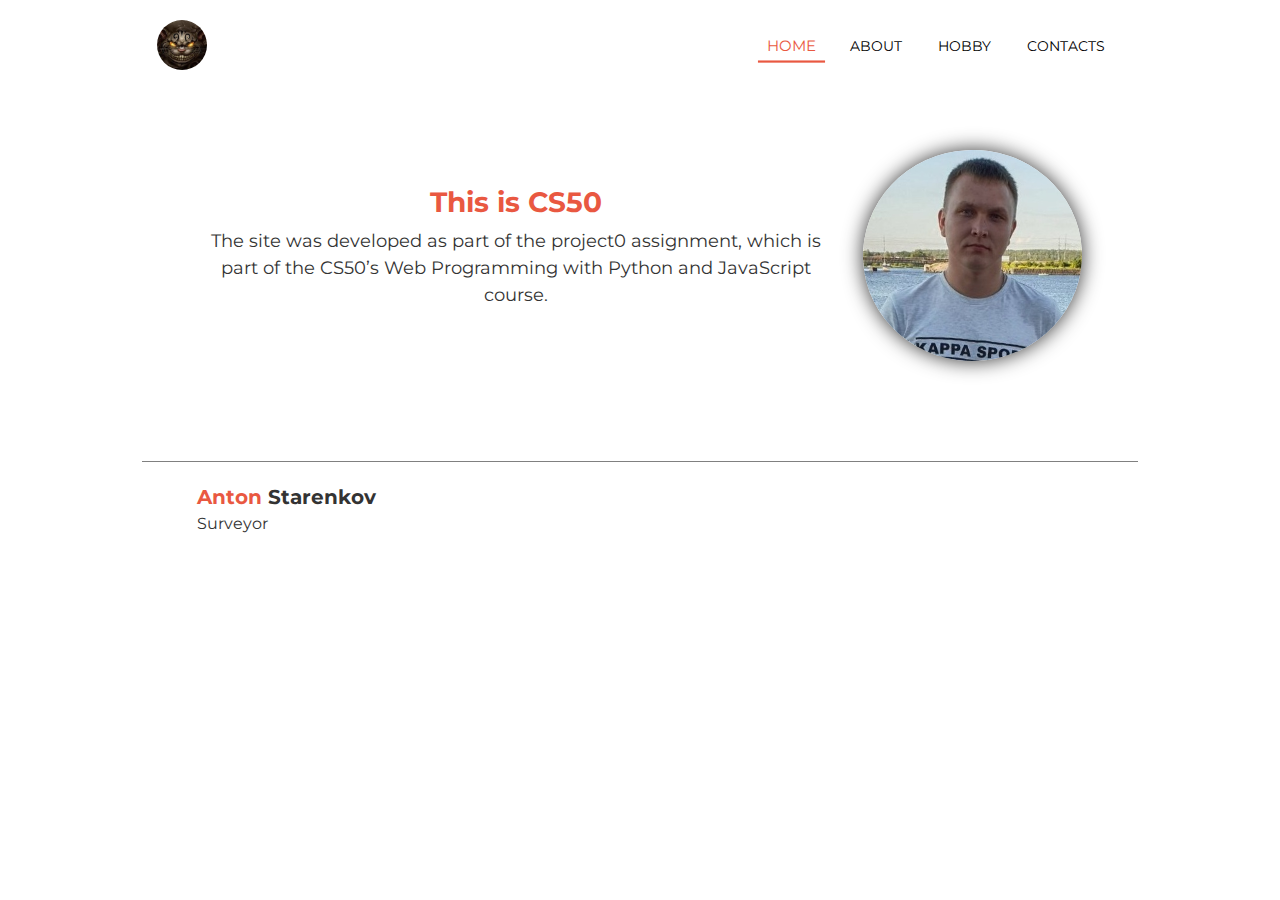
<file: index.html>
<!DOCTYPE html>
<html>
    <head>
        <meta name="viewport" content="width=device-width, initial-scale=1.0">
        <link href="https://fonts.googleapis.com/css2?family=Montserrat:ital,wght@0,400;0,700;1,300&display=swap" rel="stylesheet">
        <link rel="stylesheet" href="https://stackpath.bootstrapcdn.com/bootstrap/4.4.1/css/bootstrap.min.css" integrity="sha384-Vkoo8x4CGsO3+Hhxv8T/Q5PaXtkKtu6ug5TOeNV6gBiFeWPGFN9MuhOf23Q9Ifjh" crossorigin="anonymous">
        <link rel="stylesheet" href="https://use.fontawesome.com/releases/v5.13.0/css/all.css" integrity="sha384-Bfad6CLCknfcloXFOyFnlgtENryhrpZCe29RTifKEixXQZ38WheV+i/6YWSzkz3V" crossorigin="anonymous">
        <link rel="stylesheet" href="css/myscss.css">
        <title>My Webpage</title>
    </head>
    <body>
       
        <header class="header">
            <div class="container">
                <div class="header__inner">
                   
                    <div class="logo">
                        <a href="index.html"><img class="logo__icon" src="image/logo.jpg" alt=""></a>
                    </div>
                    
                    <nav class="navbar navbar-expand-lg navbar-light">
                      <button class="navbar-toggler" type="button" data-toggle="collapse" data-target="#navbarNavAltMarkup" aria-controls="navbarNavAltMarkup" aria-expanded="false" aria-label="Toggle navigation">
                        <span class="navbar-toggler-icon"></span>
                      </button>
                      <div class="collapse navbar-collapse" id="navbarNavAltMarkup">
                        <div class="navbar-nav">
                          <a class="nav-item nav-link active" href="index.html">Home<span class="sr-only">(current)</span></a>
                          <a class="nav-item nav-link" href="about.html">About</a>
                          <a class="nav-item nav-link" href="hobby.html">Hobby</a>
                          <a class="nav-item nav-link" href="contacts.html">Contacts</a>
                        </div>
                      </div>
                    </nav>
               
                </div>
            </div>
        </header><!-- header -->
        
        <div class="home">
            <div class="container">
                <div class="row align-items-center home__inner">
                    <div class="col-md-8 align-self-center text-center home__text">
                        <h3>This is CS50</h3>
                        <p>The site was developed as part of the project0 assignment, which is part of the CS50’s Web Programming with Python and JavaScript course.</p>
                    </div>
                    <div class="col-lg-3 col-md-3 col-sm-4 col-5 align-self-center text-center home__image">
                        <img class="image__foto" src="image/main_foto.jpg" alt="">
                    </div>
                </div>
            </div>
        </div><!-- Home -->
        
        <footer class="footer">
            <div class="container">
                <div class="row footer__inner justify-content-between">
                    <div class="col footer__text align-self-center">
                        <div class="user "><span class="user__name">Anton </span>Starenkov</div>
                        <div class="user__prof">Surveyor</div>
                    </div>
                    
                    <div class="col-md-auto align-self-center text-center">
                        <div class="social__icon">
                           <a href="https://vk.com/mindik"><i class="fab fa-vk"></i></a>
                           <a href="index.html"><i class="fab fa-facebook-f"></i></a>
                           <a href="https://twitter.com/AntonStarenkov"><i class="fab fa-twitter"></i></a>
                           <a href="https://www.youtube.com/c/Gsi_l2"><i class="fab fa-youtube"></i></a>
                        </div>
                        
                        
                    </div>
                </div>
            </div>
        </footer><!-- Footer -->
        
        <script src="https://code.jquery.com/jquery-3.4.1.slim.min.js" integrity="sha384-J6qa4849blE2+poT4WnyKhv5vZF5SrPo0iEjwBvKU7imGFAV0wwj1yYfoRSJoZ+n" crossorigin="anonymous"></script>
        <script src="https://cdn.jsdelivr.net/npm/popper.js@1.16.0/dist/umd/popper.min.js" integrity="sha384-Q6E9RHvbIyZFJoft+2mJbHaEWldlvI9IOYy5n3zV9zzTtmI3UksdQRVvoxMfooAo" crossorigin="anonymous"></script>
        <script src="https://stackpath.bootstrapcdn.com/bootstrap/4.4.1/js/bootstrap.min.js" integrity="sha384-wfSDF2E50Y2D1uUdj0O3uMBJnjuUD4Ih7YwaYd1iqfktj0Uod8GCExl3Og8ifwB6" crossorigin="anonymous"></script>    
    </body>
</html>
</file>
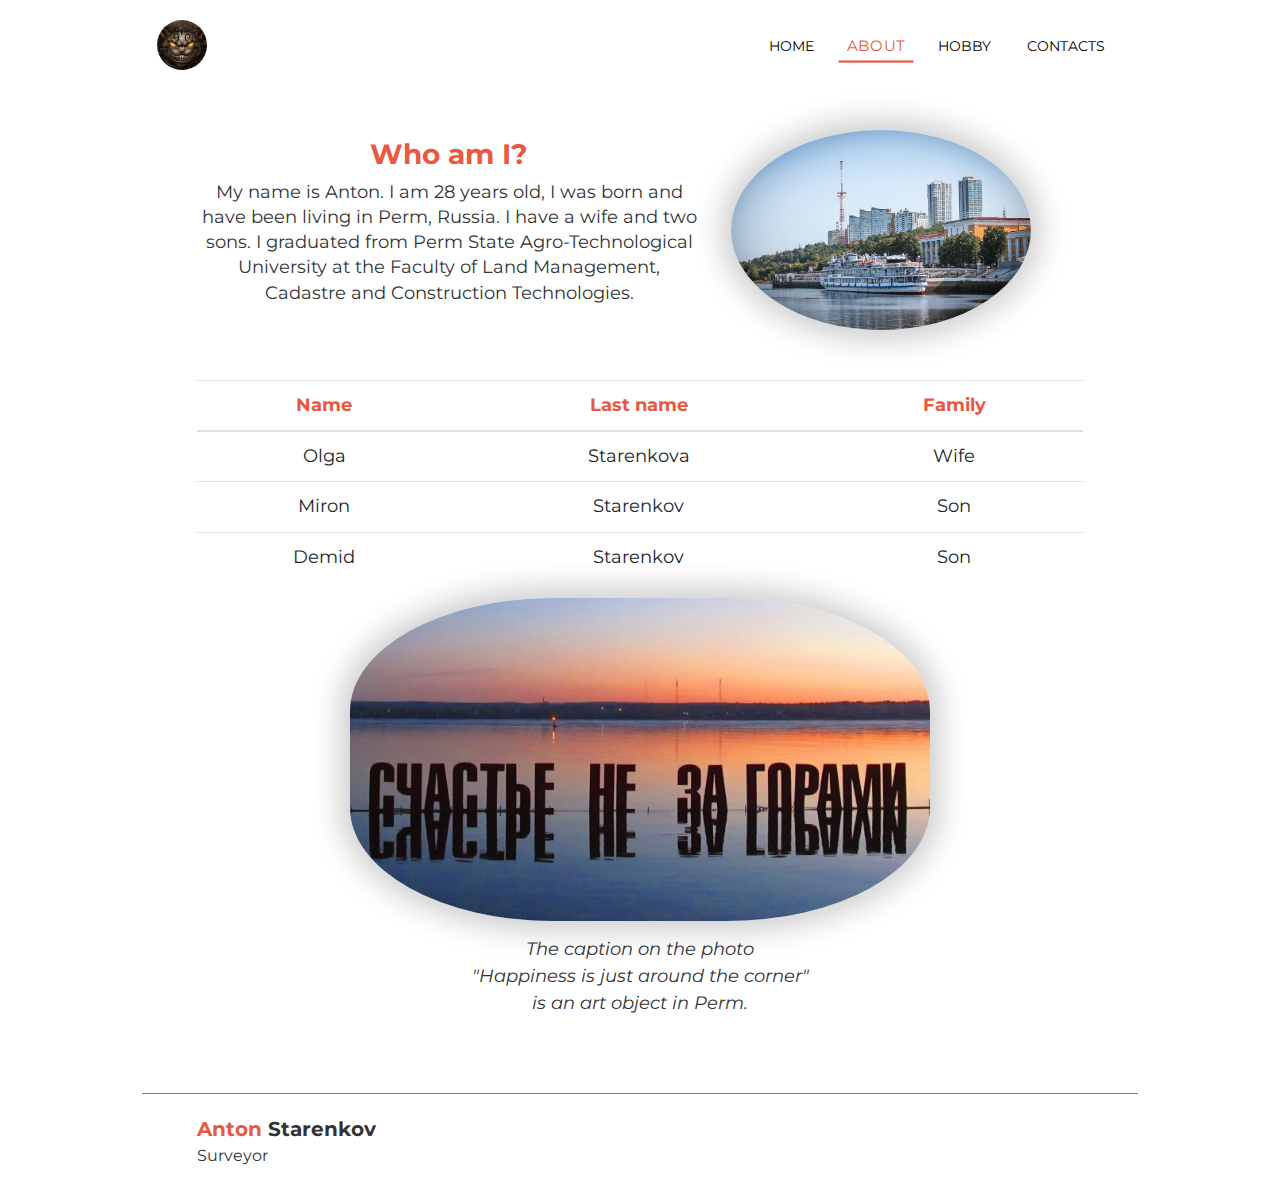
<file: about.html>
<!DOCTYPE html>
<html>
    <head>
        <meta name="viewport" content="width=device-width, initial-scale=1.0">
        <link href="https://fonts.googleapis.com/css2?family=Montserrat:ital,wght@0,400;0,700;1,300&display=swap" rel="stylesheet">
        <link rel="stylesheet" href="https://stackpath.bootstrapcdn.com/bootstrap/4.4.1/css/bootstrap.min.css" integrity="sha384-Vkoo8x4CGsO3+Hhxv8T/Q5PaXtkKtu6ug5TOeNV6gBiFeWPGFN9MuhOf23Q9Ifjh" crossorigin="anonymous">
        <link rel="stylesheet" href="https://use.fontawesome.com/releases/v5.13.0/css/all.css" integrity="sha384-Bfad6CLCknfcloXFOyFnlgtENryhrpZCe29RTifKEixXQZ38WheV+i/6YWSzkz3V" crossorigin="anonymous">
        <link rel="stylesheet" href="css/myscss.css">
        <title>My Webpage</title>
    </head>
    <body>
       
        <header class="header">
            <div class="container">
                <div class="header__inner">
                   
                    <div class="logo">
                        <a href="index.html"><img class="logo__icon" src="image/logo.jpg" alt=""></a>
                    </div>
                    
                    <nav class="navbar navbar-expand-lg navbar-light">
                      <button class="navbar-toggler" type="button" data-toggle="collapse" data-target="#navbarNavAltMarkup" aria-controls="navbarNavAltMarkup" aria-expanded="false" aria-label="Toggle navigation">
                        <span class="navbar-toggler-icon"></span>
                      </button>
                      <div class="collapse navbar-collapse" id="navbarNavAltMarkup">
                        <div class="navbar-nav">
                          <a class="nav-item nav-link" href="index.html">Home<span class="sr-only">(current)</span></a>
                          <a class="nav-item nav-link active" href="about.html">About</a>
                          <a class="nav-item nav-link" href="hobby.html">Hobby</a>
                          <a class="nav-item nav-link" href="contacts.html">Contacts</a>
                        </div>
                      </div>
                    </nav>
               
                </div>
            </div>
        </header><!-- header -->
        
        <div class="about">
            <div class="container">
                <div class="about__inner">
                    <div class="row align-items-center">
                        <div class="col-lg-7">
                            <div class="about__text">
                                <h3>Who am I?</h3>
                                <p>My name is Anton. I am 28 years old, I was born and have been living in Perm, Russia. I have a wife and two sons. I graduated from Perm State Agro-Technological University at the Faculty of Land Management, Cadastre and Construction Technologies.</p>
                            </div>
                        </div>
                        <div id="h__foto" class="col-lg-auto col-7 text-center">
                            <div class="about__foto">
                                <a href="https://ru.wikipedia.org/wiki/%D0%9F%D0%B5%D1%80%D0%BC%D1%8C" target="_blank"><img class="perm__foto" src="image/perm.jpg" alt=""></a>
                            </div>
                        </div>
                    </div>
                    
                    <div class="row">
                        <div class="col">
                            <div class="about__table">
                                <table class="table table-hover">
                                  <thead>
                                    <tr>
                                      <th scope="col">Name</th>
                                      <th scope="col">Last name</th>
                                      <th scope="col">Family</th>
                                    </tr>
                                  </thead>
                                  <tbody>
                                    <tr>
                                      <td>Olga</td>
                                      <td>Starenkova</td>
                                      <td>Wife</td>
                                    </tr>
                                    <tr>
                                      <td>Miron</td>
                                      <td>Starenkov</td>
                                      <td>Son</td>
                                    </tr>
                                    <tr>
                                      <td>Demid</td>
                                      <td>Starenkov</td>
                                      <td>Son</td>
                                    </tr>
                                  </tbody>
                                </table>
                            </div>
                        </div>
                    </div><!-- table -->
                    
                    <div class="row">
                        <div id="ab__foto" class="col-8 text-center">
                            <div class="about__foto">
                                <a href="https://ru.wikipedia.org/wiki/%D0%A1%D1%87%D0%B0%D1%81%D1%82%D1%8C%D0%B5_%D0%BD%D0%B5_%D0%B7%D0%B0_%D0%B3%D0%BE%D1%80%D0%B0%D0%BC%D0%B8" target="_blank"><img class="happy__foto" src="image/art.jpg" alt=""></a>
                            </div>
                            
                        </div>
                    </div>
                    <div class="text__foto"><p>The caption on the photo <br>"Happiness is just around the corner" <br>is an art object in Perm.</p></div>
                    
                                    
                </div>
            </div>
        </div><!-- About -->
        
        <footer class="footer">
            <div class="container">
                <div class="row footer__inner justify-content-between">
                   
                    <div class="col footer__text align-self-center">
                        <div class="user "><span class="user__name">Anton </span>Starenkov</div>
                        <div class="user__prof">Surveyor</div>
                    </div><!-- Text -->
                    
                    <div class="col-md-auto align-self-center text-center">
                        <div class="social__icon">
                           <a href="https://vk.com/mindik"><i class="fab fa-vk"></i></a>
                           <a href="index.html"><i class="fab fa-facebook-f"></i></a>
                           <a href="https://twitter.com/AntonStarenkov"><i class="fab fa-twitter"></i></a>
                           <a href="https://www.youtube.com/c/Gsi_l2"><i class="fab fa-youtube"></i></a>
                        </div>
                    </div><!-- Social -->
                    
                </div>
            </div>
        </footer><!-- Footer -->
        
        <script src="https://code.jquery.com/jquery-3.4.1.slim.min.js" integrity="sha384-J6qa4849blE2+poT4WnyKhv5vZF5SrPo0iEjwBvKU7imGFAV0wwj1yYfoRSJoZ+n" crossorigin="anonymous"></script>
        <script src="https://cdn.jsdelivr.net/npm/popper.js@1.16.0/dist/umd/popper.min.js" integrity="sha384-Q6E9RHvbIyZFJoft+2mJbHaEWldlvI9IOYy5n3zV9zzTtmI3UksdQRVvoxMfooAo" crossorigin="anonymous"></script>
        <script src="https://stackpath.bootstrapcdn.com/bootstrap/4.4.1/js/bootstrap.min.js" integrity="sha384-wfSDF2E50Y2D1uUdj0O3uMBJnjuUD4Ih7YwaYd1iqfktj0Uod8GCExl3Og8ifwB6" crossorigin="anonymous"></script>    
    </body>
</html>
</file>
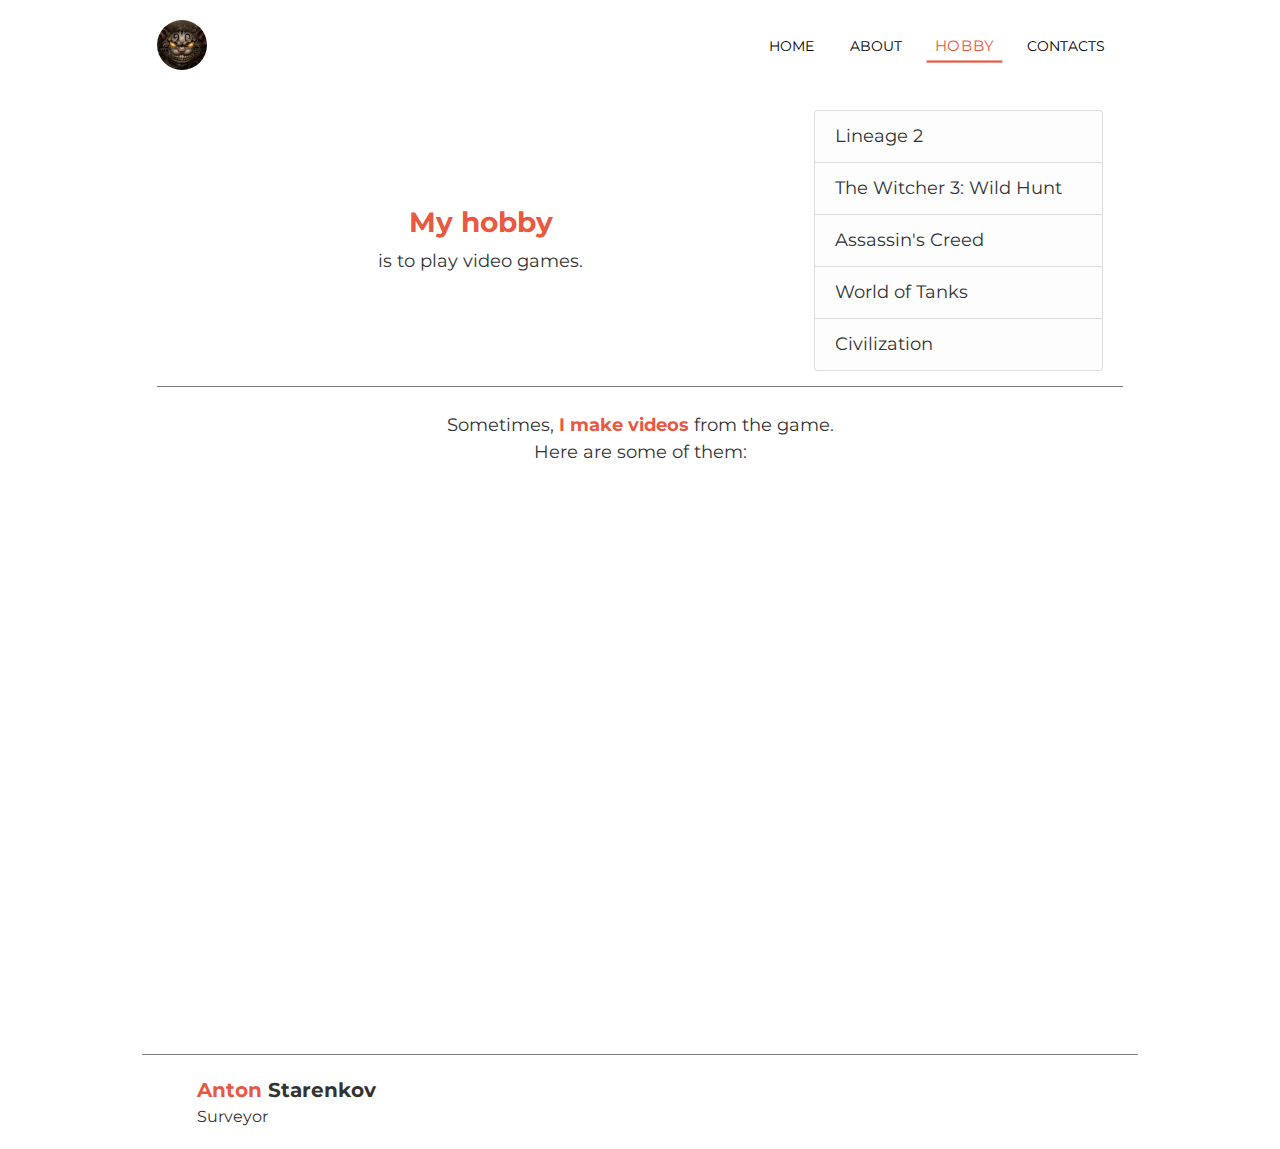
<file: hobby.html>
<!DOCTYPE html>
<html>
    <head>
        <meta name="viewport" content="width=device-width, initial-scale=1.0">
        <link href="https://fonts.googleapis.com/css2?family=Montserrat:ital,wght@0,400;0,700;1,300&display=swap" rel="stylesheet">
        <link rel="stylesheet" href="https://stackpath.bootstrapcdn.com/bootstrap/4.4.1/css/bootstrap.min.css" integrity="sha384-Vkoo8x4CGsO3+Hhxv8T/Q5PaXtkKtu6ug5TOeNV6gBiFeWPGFN9MuhOf23Q9Ifjh" crossorigin="anonymous">
        <link rel="stylesheet" href="https://use.fontawesome.com/releases/v5.13.0/css/all.css" integrity="sha384-Bfad6CLCknfcloXFOyFnlgtENryhrpZCe29RTifKEixXQZ38WheV+i/6YWSzkz3V" crossorigin="anonymous">
        <link rel="stylesheet" href="css/myscss.css">
        <title>My Webpage</title>
    </head>
    <body>
       
        <header class="header">
            <div class="container">
                <div class="header__inner">
                   
                    <div class="logo">
                        <a href="index.html"><img class="logo__icon" src="image/logo.jpg" alt=""></a>
                    </div>
                    
                    <nav class="navbar navbar-expand-lg navbar-light">
                      <button class="navbar-toggler" type="button" data-toggle="collapse" data-target="#navbarNavAltMarkup" aria-controls="navbarNavAltMarkup" aria-expanded="false" aria-label="Toggle navigation">
                        <span class="navbar-toggler-icon"></span>
                      </button>
                      <div class="collapse navbar-collapse" id="navbarNavAltMarkup">
                        <div class="navbar-nav">
                          <a class="nav-item nav-link" href="index.html">Home<span class="sr-only">(current)</span></a>
                          <a class="nav-item nav-link" href="about.html">About</a>
                          <a class="nav-item nav-link active" href="hobby.html">Hobby</a>
                          <a class="nav-item nav-link" href="contacts.html">Contacts</a>
                        </div>
                      </div>
                    </nav>
               
                </div>
            </div>
        </header><!-- header -->
        
        <div class="hobby">
            <div class="container">
               <div class="list__games">
                    <div class="row">
                      <div class="col-lg-8 hobby__text align-self-center">
                              <h3>My hobby</h3>
                            is to play video games.
                        </div>
                           <div class="col-lg-4 my__list">
                              <a href="https://ru.wikipedia.org/wiki/Lineage_II" class="list-group-item list-group-item-action list-group-item-light" target="_blank">
                                  Lineage 2
                                </a>
                              <a href="https://en.wikipedia.org/wiki/The_Witcher_3:_Wild_Hunt" class="list-group-item list-group-item-action list-group-item-light" target="_blank">
                                  The Witcher 3: Wild Hunt
                                </a>
                              <a href="https://en.wikipedia.org/wiki/Assassin%27s_Creed" class="list-group-item list-group-item-action list-group-item-light" target="_blank">
                                  Assassin's Creed
                                </a>
                              <a href="https://en.wikipedia.org/wiki/World_of_Tanks" class="list-group-item list-group-item-action list-group-item-light" target="_blank">
                                  World of Tanks
                                </a>
                              <a href="https://en.wikipedia.org/wiki/Civilization_(series)" class="list-group-item list-group-item-action list-group-item-light" target="_blank">
                              Civilization
                              </a>
                          </div>
                        </div>
                </div><!-- list__games -->
                
                <div class="text_myvideo">
                    Sometimes, <span>I make videos</span> from the game. <br>Here are some of them:
                </div>
                
                <div id="carouselExampleIndicators" class="carousel slide" data-interval="false">
                  <ol class="carousel-indicators">
                    <li data-target="#carouselExampleIndicators" data-slide-to="0" class="active"></li>
                    <li data-target="#carouselExampleIndicators" data-slide-to="1"></li>
                    <li data-target="#carouselExampleIndicators" data-slide-to="2"></li>
                  </ol>
                  <div class="carousel-inner ">
                    <div class="carousel-item active ">
                      <iframe class="my__video" width="560" height="315" src="https://www.youtube.com/embed/URCtcHEWsGE" frameborder="0" allow="accelerometer; autoplay; encrypted-media; gyroscope; picture-in-picture" allowfullscreen></iframe>
                    </div>
                    <div class="carousel-item">
                      <iframe width="560" height="315" src="https://www.youtube.com/embed/jvKthscAu74" frameborder="0" allow="accelerometer; autoplay; encrypted-media; gyroscope; picture-in-picture" allowfullscreen></iframe>
                    </div>
                    <div class="carousel-item">
                      <iframe width="560" height="315" src="https://www.youtube.com/embed/U_qIq3K6cII" frameborder="0" allow="accelerometer; autoplay; encrypted-media; gyroscope; picture-in-picture" allowfullscreen></iframe>
                    </div>
                  </div>
                  <a class="carousel-control-prev" href="#carouselExampleIndicators" role="button" data-slide="prev">
                    <span class="carousel-control-prev-icon" aria-hidden="true"></span>
                    <span class="sr-only">Previous</span>
                  </a>
                  <a class="carousel-control-next" href="#carouselExampleIndicators" role="button" data-slide="next">
                    <span class="carousel-control-next-icon" aria-hidden="true"></span>
                    <span class="sr-only">Next</span>
                  </a>
                </div><!-- carousel -->
            </div><!-- Hobby -->
        
        <footer class="footer">
            <div class="container">
                <div class="row footer__inner justify-content-between">
                   
                    <div class="col footer__text align-self-center">
                        <div class="user "><span class="user__name">Anton </span>Starenkov</div>
                        <div class="user__prof">Surveyor</div>
                    </div><!-- Text -->
                    
                    <div class="col-md-auto align-self-center text-center">
                        <div class="social__icon">
                           <a href="https://vk.com/mindik"><i class="fab fa-vk"></i></a>
                           <a href="index.html"><i class="fab fa-facebook-f"></i></a>
                           <a href="https://twitter.com/AntonStarenkov"><i class="fab fa-twitter"></i></a>
                           <a href="https://www.youtube.com/c/Gsi_l2"><i class="fab fa-youtube"></i></a>
                        </div>
                    </div><!-- Social -->
                    
                </div>
            </div>
        </footer><!-- Footer -->
        
        <script src="https://code.jquery.com/jquery-3.4.1.slim.min.js" integrity="sha384-J6qa4849blE2+poT4WnyKhv5vZF5SrPo0iEjwBvKU7imGFAV0wwj1yYfoRSJoZ+n" crossorigin="anonymous"></script>
        <script src="https://cdn.jsdelivr.net/npm/popper.js@1.16.0/dist/umd/popper.min.js" integrity="sha384-Q6E9RHvbIyZFJoft+2mJbHaEWldlvI9IOYy5n3zV9zzTtmI3UksdQRVvoxMfooAo" crossorigin="anonymous"></script>
        <script src="https://stackpath.bootstrapcdn.com/bootstrap/4.4.1/js/bootstrap.min.js" integrity="sha384-wfSDF2E50Y2D1uUdj0O3uMBJnjuUD4Ih7YwaYd1iqfktj0Uod8GCExl3Og8ifwB6" crossorigin="anonymous"></script>    
    </body>
</html>
</file>
<file: css/myscss.css>
/* Colors */
/* font-weight */
body {
  font-family: "Montserrat", sans-serif;
  font-size: 18px;
  font-weight: 400;
  color: #333;
}

*,
*:after,
*:before {
  box-sizing: border-box;
}

/* Container */
.container {
  width: 100%;
  max-width: 1002px;
  padding-left: 18px;
  padding-right: 18px;
  margin: 0 auto;
}

/* Header */
/* icon */
.header {
  padding: 20px 16px 0;
}

.header__inner {
  display: flex;
  justify-content: space-between;
}

.logo__icon {
  width: 50px;
  height: 50px;
  border-radius: 50%;
}

/* Navbar */
.navbar {
  display: flow-root;
  padding-right: 0;
}
.navbar button {
  margin-left: 42px;
}

.navbar-toggler {
  text-align: right !important;
}

.navbar-nav {
  font-size: 14px;
  text-transform: uppercase;
}

.nav-link {
  color: black !important;
  transition: color 0.2s linear;
  margin: 0 10px;
  border-bottom: 2px solid transparent;
  padding-bottom: 2px;
  transition: all 0.2s linear;
}

.nav-link:hover,
.nav-link.active {
  color: #E95841 !important;
  border-color: #E95841;
  transform: scale(1.1);
  padding-top: 7px;
}

/* Home */
.home {
  max-height: 700px;
  height: auto;
}

.home__inner {
  justify-content: center;
  padding-top: 80px;
  padding-bottom: 100px;
}
.home__inner h3 {
  color: #E95841;
  font-weight: 700;
}

.image__foto {
  width: 100%;
  height: auto;
  border-radius: 50%;
  transform: rotate(-3deg);
  box-shadow: 0 0px 20px 0px;
}

/* About */
.about__inner {
  padding: 60px 40px;
  width: 100%;
}

.about__table, .about__text {
  text-align: center;
  padding: 0;
  margin: 0 auto;
  line-height: 1.4;
}

.about__text h3 {
  color: #E95841;
  font-weight: 700;
}

.about__table {
  padding-top: 50px;
}
.about__table th {
  color: #E95841;
  font-weight: 700;
}

.happy__foto, .perm__foto {
  width: 300px;
  height: 100%;
  border-radius: 50%;
  box-shadow: 0 0 30px 10px rgba(0, 0, 0, 0.2);
}

.happy__foto {
  width: 100%;
  border-radius: 35%;
  margin-top: 30px auto 0;
}

#ab__foto {
  margin: 0 auto;
}

.text__foto {
  text-align: center;
  padding-top: 15px;
  font-style: italic;
}

/* Hobby */
.list__games {
  padding: 40px 20px 15px;
}

.hobby__text {
  text-align: center;
}
.hobby__text h3 {
  font-weight: 700;
  color: #E95841;
}

.list-group-item {
  color: #333;
}

.list-group-item:hover,
list-group-item-action {
  color: #E95841 !important;
  font-weight: 700;
}

.text_myvideo {
  text-align: center;
  padding: 25px 20px;
  border-top: 1px solid grey;
}
.text_myvideo span {
  font-weight: 700;
  color: #E95841;
}

.my__games {
  padding: 20px 0;
}

.tab-content {
  margin-top: 8px;
}

.list-group-item-action.active {
  font-weight: 700;
  color: #E95841 !important;
  background-color: #f2f2f2 !important;
  border-color: #cccccc !important;
}

.carousel {
  padding-bottom: 20px;
}

.carousel-item {
  position: relative;
  padding-bottom: 56.25%;
  height: 0;
  overflow: hidden;
}

.carousel-item iframe {
  position: absolute;
  top: 0;
  left: 0;
  width: 100%;
  height: 100%;
  border-width: 0;
  outline-width: 0;
}

/* Contacts */
.contact {
  padding: 100px;
  text-align: center;
}

.btn {
  transition: all 0.1s linear;
}

.btn:hover {
  transform: scale(1.1);
  color: #E95841 !important;
  font-weight: 700;
}

/* Footer */
.footer__inner {
  padding: 20px 40px;
  border-top: 1px solid grey;
}
.footer__inner .user {
  font-size: 20px;
  font-weight: 700;
}
.footer__inner .user .user__name {
  color: #E95841;
}
.footer__inner .user__prof {
  font-size: 16px;
}

.social__icon {
  font-size: 20px;
  display: block;
}
.social__icon .fab {
  color: grey;
  max-width: 37px;
  width: 37px;
  transition: all 0.2s linear;
}

.fab:hover {
  color: #E95841;
  transform: translate3d(0, -10px, -10px) scale(1.5);
}

@media (max-width: 991px) {
  .about__inner {
    padding-top: 15px;
    padding-bottom: 40px;
  }

  .about__text {
    padding: 0 110px 30px;
  }

  .perm__foto {
    max-width: 400px;
    width: 100%;
  }

  #h__foto {
    margin: 0 auto;
  }

  .my__list {
    margin: 0 auto;
    text-align: center;
    padding-top: 20px;
  }
}
@media (max-width: 767px) {
  .home__inner {
    padding: 20px 40px;
  }

  .home__text {
    font-size: 14px;
    padding: 10px 60px;
  }

  .about__text {
    padding: 0 20px 30px;
  }

  .footer__inner {
    text-align: center;
    padding-left: 50px;
    padding-right: 50px;
  }

  .social__icon {
    padding-top: 5px;
  }

  #h__foto {
    margin: 0 auto;
  }
}
@media (max-width: 576px) {
  .home__inner {
    padding: 20px;
  }

  .home__text {
    font-size: 14px;
    padding: 20px 4%;
  }

  .footer__text {
    margin: 0 auto;
  }

  .footer__inner {
    text-align: center;
  }

  .about__table {
    font-size: 12px;
  }
}
@media (max-width: 450px) {
  .about__inner {
    padding: 15px 5px;
  }

  .about__table {
    font-size: 10px;
  }

  .about__text {
    font-size: 12px;
    padding: 0 0 20px;
  }
  .about__text h3 {
    font-size: 16px;
  }

  .my__list {
    font-size: 14px;
  }

  .contact {
    padding: 80px 20px;
  }

  .text_contact {
    padding-bottom: 30px;
  }

  .text__foto {
    font-size: 12px;
  }
}

/*# sourceMappingURL=myscss.css.map */
</file>
